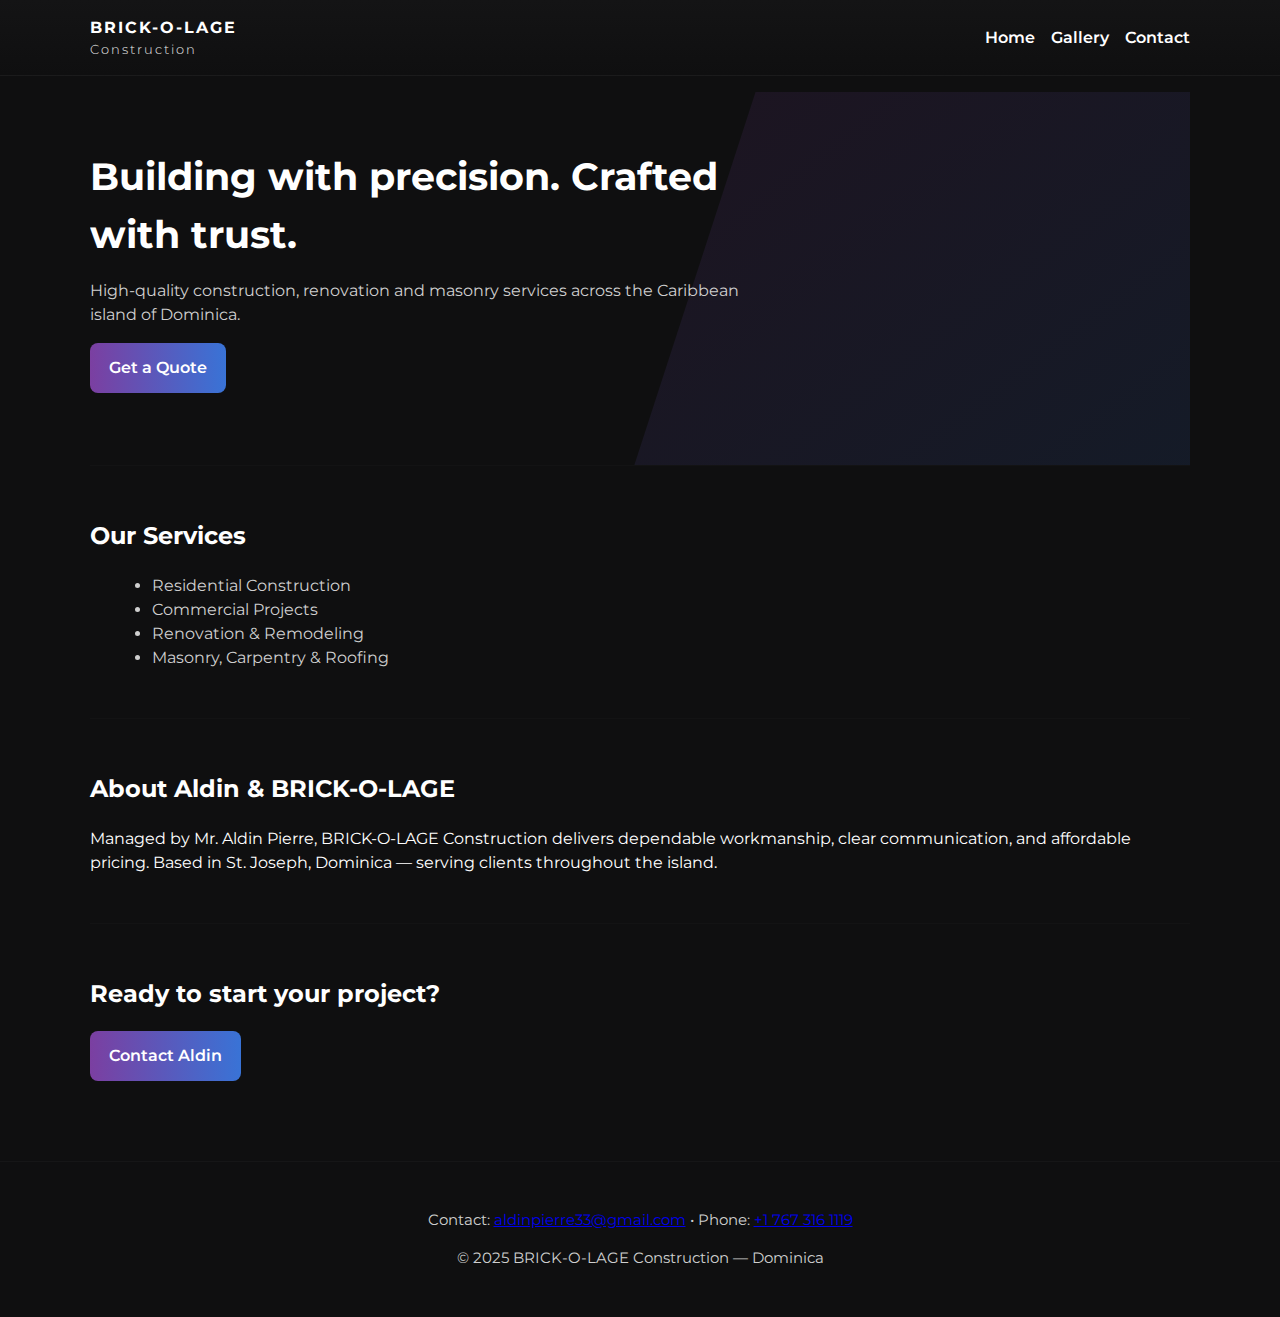
<file: index.html>
<!doctype html>
<html lang="en">

<head>
  <meta charset="utf-8">
  <meta name="viewport" content="width=device-width,initial-scale=1">
  <title>BRICK-O-LAGE Construction — Dominica</title>
  <meta name="description"
    content="BRICK-O-LAGE Construction — reliable building, renovation and masonry services across Dominica.">
  <link href="https://fonts.googleapis.com/css2?family=Montserrat:wght@300;400;600;700&display=swap" rel="stylesheet">
  <link rel="stylesheet" href="css/style.css">
</head>

<body>
  <header class="site-header" role="banner">
    <div class="container nav-wrap">
      <a class="logo" href="index.html">BRICK-O-LAGE<span class="sub"> Construction</span></a>
      <nav aria-label="Main navigation">
        <button id="nav-toggle" aria-expanded="false" aria-controls="nav-list">Menu</button>
        <ul id="nav-list" class="nav-list" aria-hidden="true">
          <li><a href="index.html">Home</a></li>
          <li><a href="gallery.html">Gallery</a></li>
          <li><a href="contact.html">Contact</a></li>
        </ul>
      </nav>
    </div>
  </header>

  <main id="main" class="container">
    <section class="hero" aria-labelledby="hero-heading">
      <div class="hero-inner">
        <h1 id="hero-heading">Building with precision. Crafted with trust.</h1>
        <p class="lead">High-quality construction, renovation and masonry services across the Caribbean island of
          Dominica.</p>
        <p><a class="btn" href="contact.html">Get a Quote</a></p>
      </div>
      <div class="hero-decor" aria-hidden="true"></div>
    </section>

    <section class="services" aria-labelledby="services-heading">
      <h2 id="services-heading">Our Services</h2>
      <ul>
        <li>Residential Construction</li>
        <li>Commercial Projects</li>
        <li>Renovation &amp; Remodeling</li>
        <li>Masonry, Carpentry & Roofing</li>
      </ul>
    </section>

    <section class="about" aria-labelledby="about-heading">
      <h2 id="about-heading">About Aldin &amp; BRICK-O-LAGE</h2>
      <p>Managed by Mr. Aldin Pierre, BRICK-O-LAGE Construction delivers dependable workmanship, clear communication,
        and affordable pricing. Based in St. Joseph, Dominica — serving clients throughout the island.</p>
    </section>

    <section class="cta" aria-labelledby="cta-heading">
      <h2 id="cta-heading">Ready to start your project?</h2>
      <a class="btn btn-cta" href="contact.html">Contact Aldin</a>
    </section>
  </main>

  <footer class="site-footer" role="contentinfo">
    <div class="container">
      <p>Contact: <a href="mailto:aldinpierre33@gmail.com">aldinpierre33@gmail.com</a> • Phone: <a
          href="tel:+17673161119">+1 767 316 1119</a></p>
      <p>© 2025 BRICK-O-LAGE Construction — Dominica</p>
    </div>
  </footer>

  <script src="js/menu.js" defer></script>
</body>

</html>
</file>
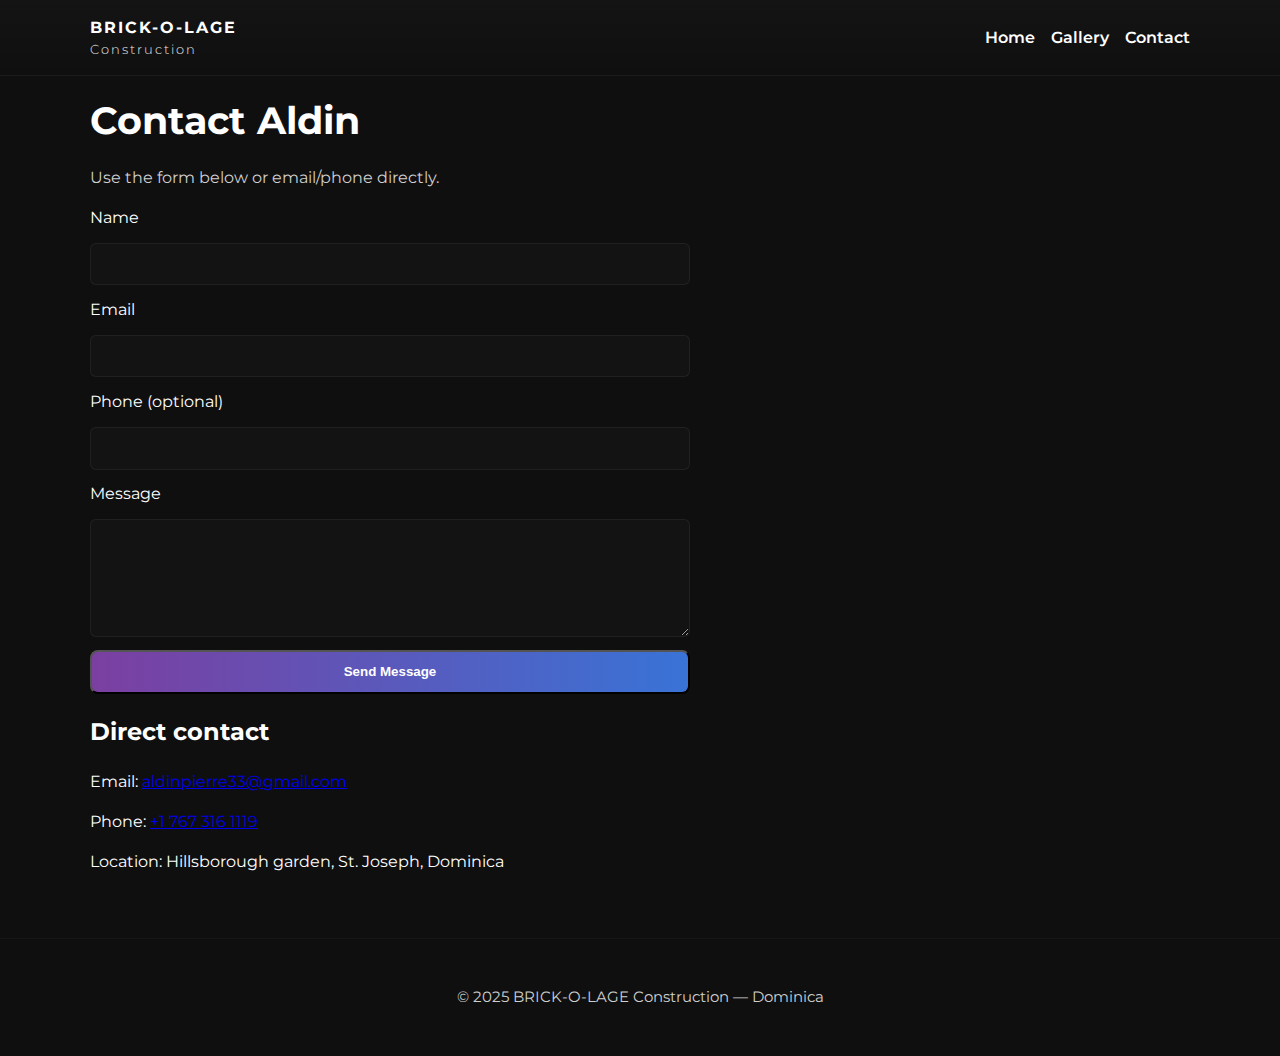
<file: contact.html>
<!doctype html>
<html lang="en">

<head>
  <meta charset="utf-8">
  <meta name="viewport" content="width=device-width,initial-scale=1">
  <title>Contact — BRICK-O-LAGE Construction</title>
  <meta name="description" content="Contact Aldin at BRICK-O-LAGE Construction for quotes and enquiries.">
  <link rel="icon" type="image/svg+xml" href="favicon.svg">
  <link rel="icon" type="image/png" sizes="192x192" href="favicon.png">
  <link rel="icon" type="image/png" sizes="32x32" href="favicon-32.png">
  <link href="https://fonts.googleapis.com/css2?family=Montserrat:wght@300;400;600;700&display=swap" rel="stylesheet">
  <link rel="stylesheet" href="css/style.css">
</head>

<body>
  <header class="site-header" role="banner">
    <div class="container nav-wrap">
      <a class="logo" href="index.html">BRICK-O-LAGE<span class="sub"> Construction</span></a>
      <nav aria-label="Main navigation">
        <button id="nav-toggle" aria-expanded="false" aria-controls="nav-list">Menu</button>
        <ul id="nav-list" class="nav-list" aria-hidden="true">
          <li><a href="index.html">Home</a></li>
          <li><a href="gallery.html">Gallery</a></li>
          <li><a href="contact.html">Contact</a></li>
        </ul>
      </nav>
    </div>
  </header>

  <main class="container">
    <h1>Contact Aldin</h1>
    <p class="lead">Use the form below or email/phone directly.</p>

    <!-- Basic form that posts to Formspree (no backend). Replace the action with your preferred service. -->
    <form action="https://formspree.io/f/maylvkkn" method="POST" class="contact-form" novalidate>
      <label for="name">Name</label>
      <input id="name" name="name" type="text" required>

      <label for="email">Email</label>
      <input id="email" name="email" type="email" required>

      <label for="phone">Phone (optional)</label>
      <input id="phone" name="phone" type="tel">

      <label for="message">Message</label>
      <textarea id="message" name="message" rows="6" required></textarea>

      <button type="submit" class="btn">Send Message</button>
    </form>

    <section class="contact-info">
      <h2>Direct contact</h2>
      <p>Email: <a href="mailto:aldinpierre33@gmail.com">aldinpierre33@gmail.com</a></p>
      <p>Phone: <a href="tel:+17673161119">+1 767 316 1119</a></p>
      <p>Location: Hillsborough garden, St. Joseph, Dominica</p>
    </section>
  </main>

  <footer class="site-footer" role="contentinfo">
    <div class="container">
      <p>© 2025 BRICK-O-LAGE Construction — Dominica</p>
    </div>
  </footer>

  <script src="js/menu.js" defer></script>

</body>

</html>
</file>
<file: css/style.css>
:root {
  --bg: #0f0f10;
  --panel: #151515;
  --accent1: #7b3fa1;
  --accent2: #3973d6;
  --text: #ffffff;
  --muted: #cfcfcf;
  --max-width: 1100px;
}

/* Keyframe animations */
@keyframes fadeIn {
  from {
    opacity: 0;
    transform: translateY(8px);
  }
  to {
    opacity: 1;
    transform: translateY(0);
  }
}

@keyframes slideInDown {
  from {
    opacity: 0;
    transform: translateY(-12px);
  }
  to {
    opacity: 1;
    transform: translateY(0);
  }
}

@keyframes slideDown {
  from {
    max-height: 0;
    opacity: 0;
  }
  to {
    max-height: 400px;
    opacity: 1;
  }
}

* {
  box-sizing: border-box;
}
html,
body {
  height: 100%;
}
body {
  margin: 0;
  font-family: "Montserrat", sans-serif;
  background: var(--bg);
  color: var(--text);
  -webkit-font-smoothing: antialiased;
  -moz-osx-font-smoothing: grayscale;
  line-height: 1.5;
}

.container {
  width: 90%;
  max-width: var(--max-width);
  margin: 0 auto;
  padding: 1rem 0;
}

/* header */
.site-header {
  background: linear-gradient(
    180deg,
    rgba(255, 255, 255, 0.02),
    rgba(0, 0, 0, 0.02)
  );
  border-bottom: 1px solid rgba(255, 255, 255, 0.03);
}
.nav-wrap {
  display: flex;
  align-items: center;
  justify-content: space-between;
  padding: 1rem 0;
}
.logo {
  color: var(--text);
  text-decoration: none;
  font-weight: 700;
  letter-spacing: 2px;
}
.logo .sub {
  font-weight: 300;
  display: block;
  font-size: 0.8rem;
  opacity: 0.9;
}

/* navigation */
#nav-toggle {
  display: none;
  background: none;
  border: 1px solid rgba(255, 255, 255, 0.06);
  color: var(--text);
  padding: 0.4rem 0.6rem;
  border-radius: 6px;
}
.nav-wrap nav,
nav {
  position: relative;
}
/* visual state for the menu toggle when open */
#nav-toggle[aria-expanded="true"] {
  background: rgba(255, 255, 255, 0.04);
  border-color: rgba(255, 255, 255, 0.12);
  box-shadow: 0 4px 12px rgba(0, 0, 0, 0.35);
  transform: translateY(-1px);
}

/* transitions and touch-friendly link styling */
.nav-list,
.nav-list.open {
  transition: opacity 180ms ease, transform 180ms ease;
}
.nav-list a {
  -webkit-tap-highlight-color: rgba(0, 0, 0, 0);
  transition: background 150ms ease, color 150ms ease;
}
.nav-list a:hover,
.nav-list a:focus {
  background: rgba(255, 255, 255, 0.04);
  outline: none;
}
.nav-list a:focus-visible {
  box-shadow: 0 0 0 3px rgba(57, 115, 214, 0.12);
}
.nav-list {
  list-style: none;
  margin: 0;
  padding: 0;
  display: flex;
  gap: 1rem;
}
.nav-list a {
  color: var(--text);
  text-decoration: none;
  font-weight: 600;
}

/* hero */
.hero {
  display: grid;
  grid-template-columns: 1fr;
  gap: 1rem;
  align-items: center;
  position: relative;
  overflow: hidden;
  padding: 2rem 0;
  animation: fadeIn 600ms ease-out;
}
.hero-inner {
  z-index: 2;
}
.hero-decor {
  position: absolute;
  right: -10%;
  top: 0;
  bottom: 0;
  width: 55%;
  background: linear-gradient(135deg, var(--accent1), var(--accent2));
  opacity: 0.12;
  transform: skewX(-18deg);
  animation: fadeIn 800ms ease-out 200ms backwards;
}

/* headings */
h1 {
  font-size: 1.8rem;
  margin: 0 0 0.5rem;
}
.lead {
  color: var(--muted);
  max-width: 60ch;
}

/* buttons */
.btn {
  display: inline-block;
  padding: 0.8rem 1.2rem;
  border-radius: 8px;
  background: linear-gradient(90deg, var(--accent1), var(--accent2));
  color: var(--text);
  text-decoration: none;
  font-weight: 600;
  transition: transform 200ms ease, box-shadow 200ms ease;
}
.btn:hover {
  transform: translateY(-2px);
  box-shadow: 0 8px 24px rgba(123, 63, 161, 0.3);
}

/* sections */
.services,
.about,
.cta {
  padding: 2rem 0;
  border-top: 1px solid rgba(255, 255, 255, 0.02);
}
.services ul {
  list-style: disc;
  margin-left: 1.4rem;
  color: var(--muted);
}

/* gallery */
.gallery-grid {
  display: grid;
  grid-template-columns: repeat(auto-fit, minmax(220px, 1fr));
  gap: 1rem;
}
.gallery-grid img {
  width: 100%;
  height: 200px;
  background: linear-gradient(
    135deg,
    rgba(123, 63, 161, 0.2),
    rgba(57, 115, 214, 0.2)
  );
  object-fit: cover;
  border-radius: 8px;
  transition: transform 300ms ease, box-shadow 300ms ease;
}
.gallery-grid img:hover {
  transform: scale(1.05) translateY(-4px);
  box-shadow: 0 12px 32px rgba(0, 0, 0, 0.4);
}
.gallery-grid figure {
  margin: 0;
  animation: fadeIn 500ms ease-out;
}

/* form */
.contact-form {
  display: flex;
  flex-direction: column;
  gap: 0.8rem;
  max-width: 600px;
}
.contact-form input,
.contact-form textarea {
  padding: 0.8rem;
  border-radius: 6px;
  border: 1px solid rgba(255, 255, 255, 0.06);
  background: rgba(255, 255, 255, 0.02);
  color: var(--text);
  transition: border-color 200ms ease, background 200ms ease;
}
.contact-form input:focus,
.contact-form textarea:focus {
  outline: none;
  border-color: rgba(57, 115, 214, 0.4);
  background: rgba(255, 255, 255, 0.04);
}

/* footer */
.site-footer {
  border-top: 1px solid rgba(255, 255, 255, 0.03);
  padding: 1rem 0;
  margin-top: 2rem;
  color: var(--muted);
  font-size: 0.95rem;
  text-align: center;
}

/* responsive */
@media (min-width: 800px) {
  .hero {
    grid-template-columns: 1fr 420px;
    padding: 3.5rem 0;
  }
  h1 {
    font-size: 2.4rem;
  }
  #nav-toggle {
    display: none;
  }
  .nav-list {
    display: flex;
  }
}

@media (max-width: 799px) {
  #nav-toggle {
    display: inline-block;
  }
  .nav-list {
    display: none;
  }
  .nav-list.open {
    display: flex;
    flex-direction: column;
    background: rgba(21, 21, 21, 0.92);
    padding: 0.5rem;
    position: absolute;
    right: 1rem;
    top: calc(100% + 0.5rem);
    border-radius: 8px;
    min-width: 160px;
    gap: 0.25rem;
    z-index: 1200;
    border: 1px solid rgba(255, 255, 255, 0.04);
    animation: slideDown 250ms ease-out;
  }
  .nav-list.open a {
    display: block;
    padding: 0.6rem 0.9rem;
    border-radius: 6px;
  }
}

/* On very small screens make the dropdown use the available width neatly */
@media (max-width: 420px) {
  .nav-list.open {
    left: 0.5rem;
    right: 0.5rem;
    min-width: auto;
    padding: 0.25rem;
  }
}
</file>
